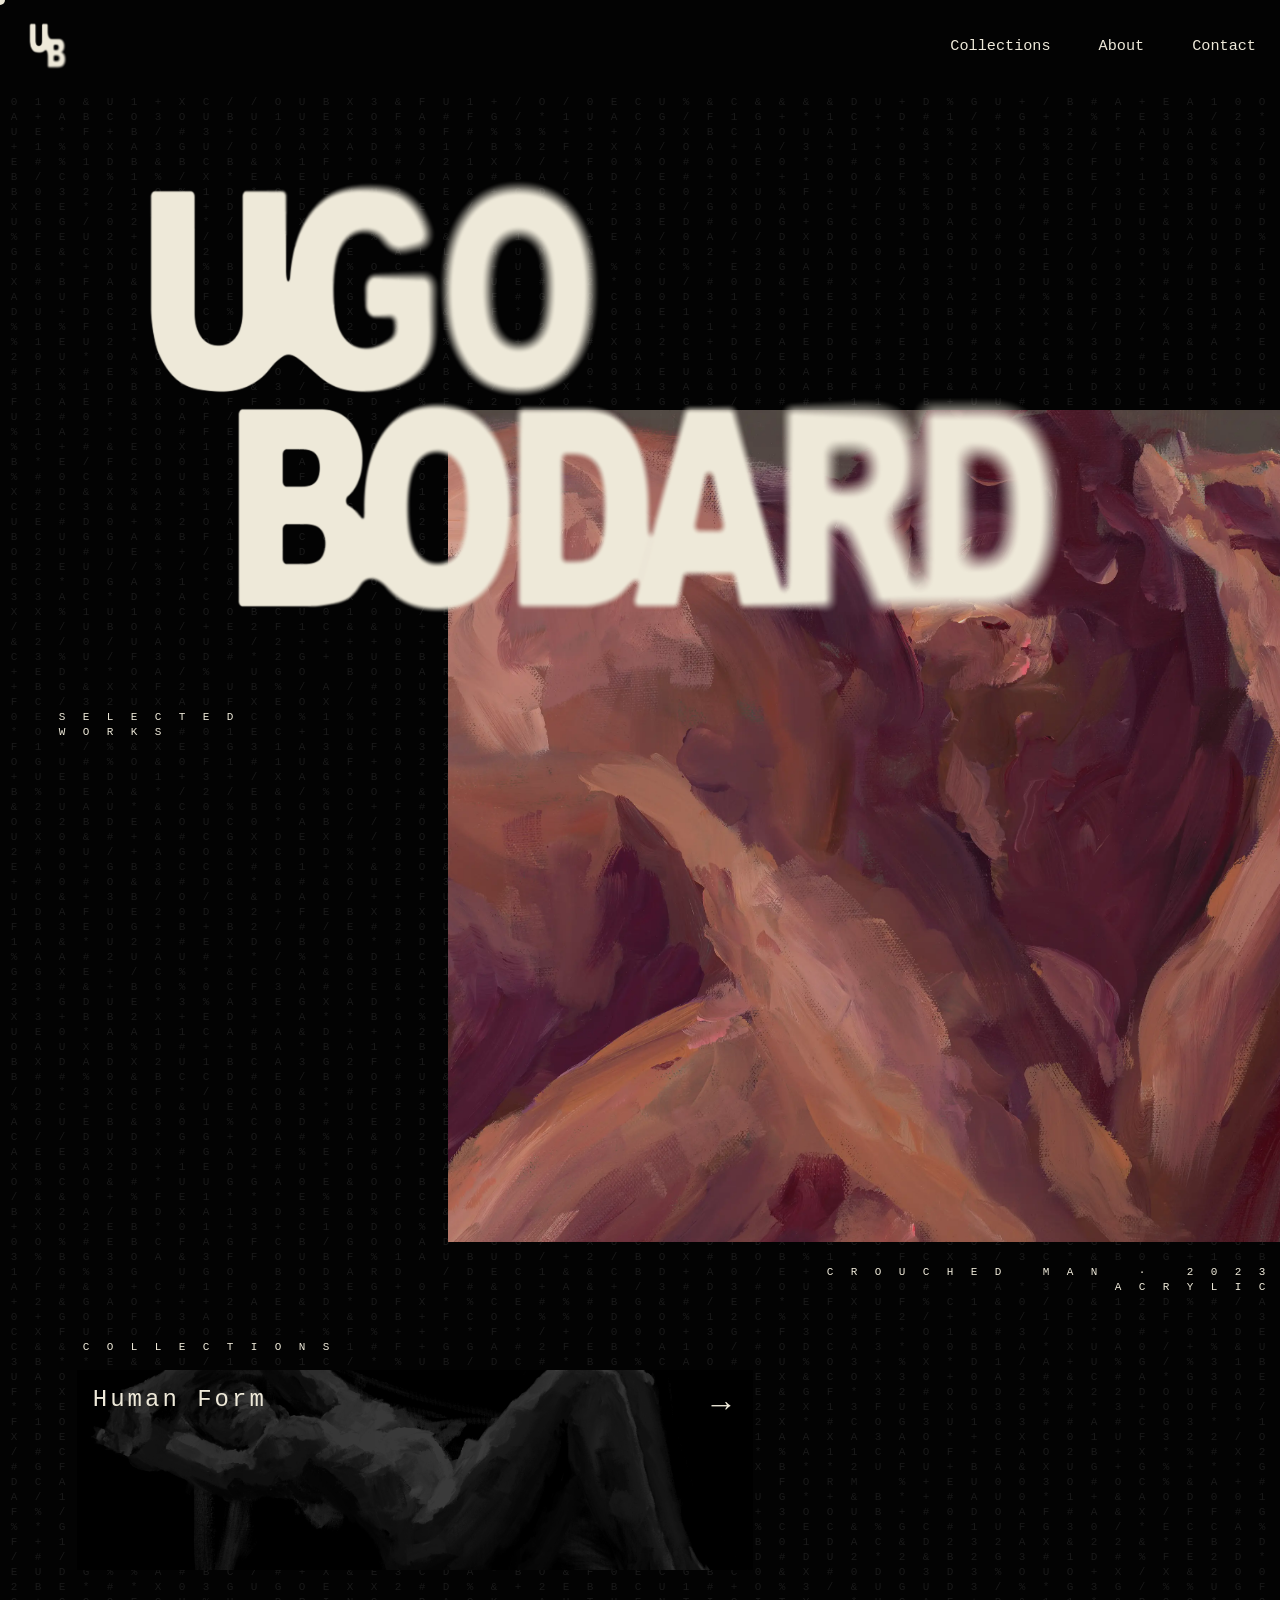
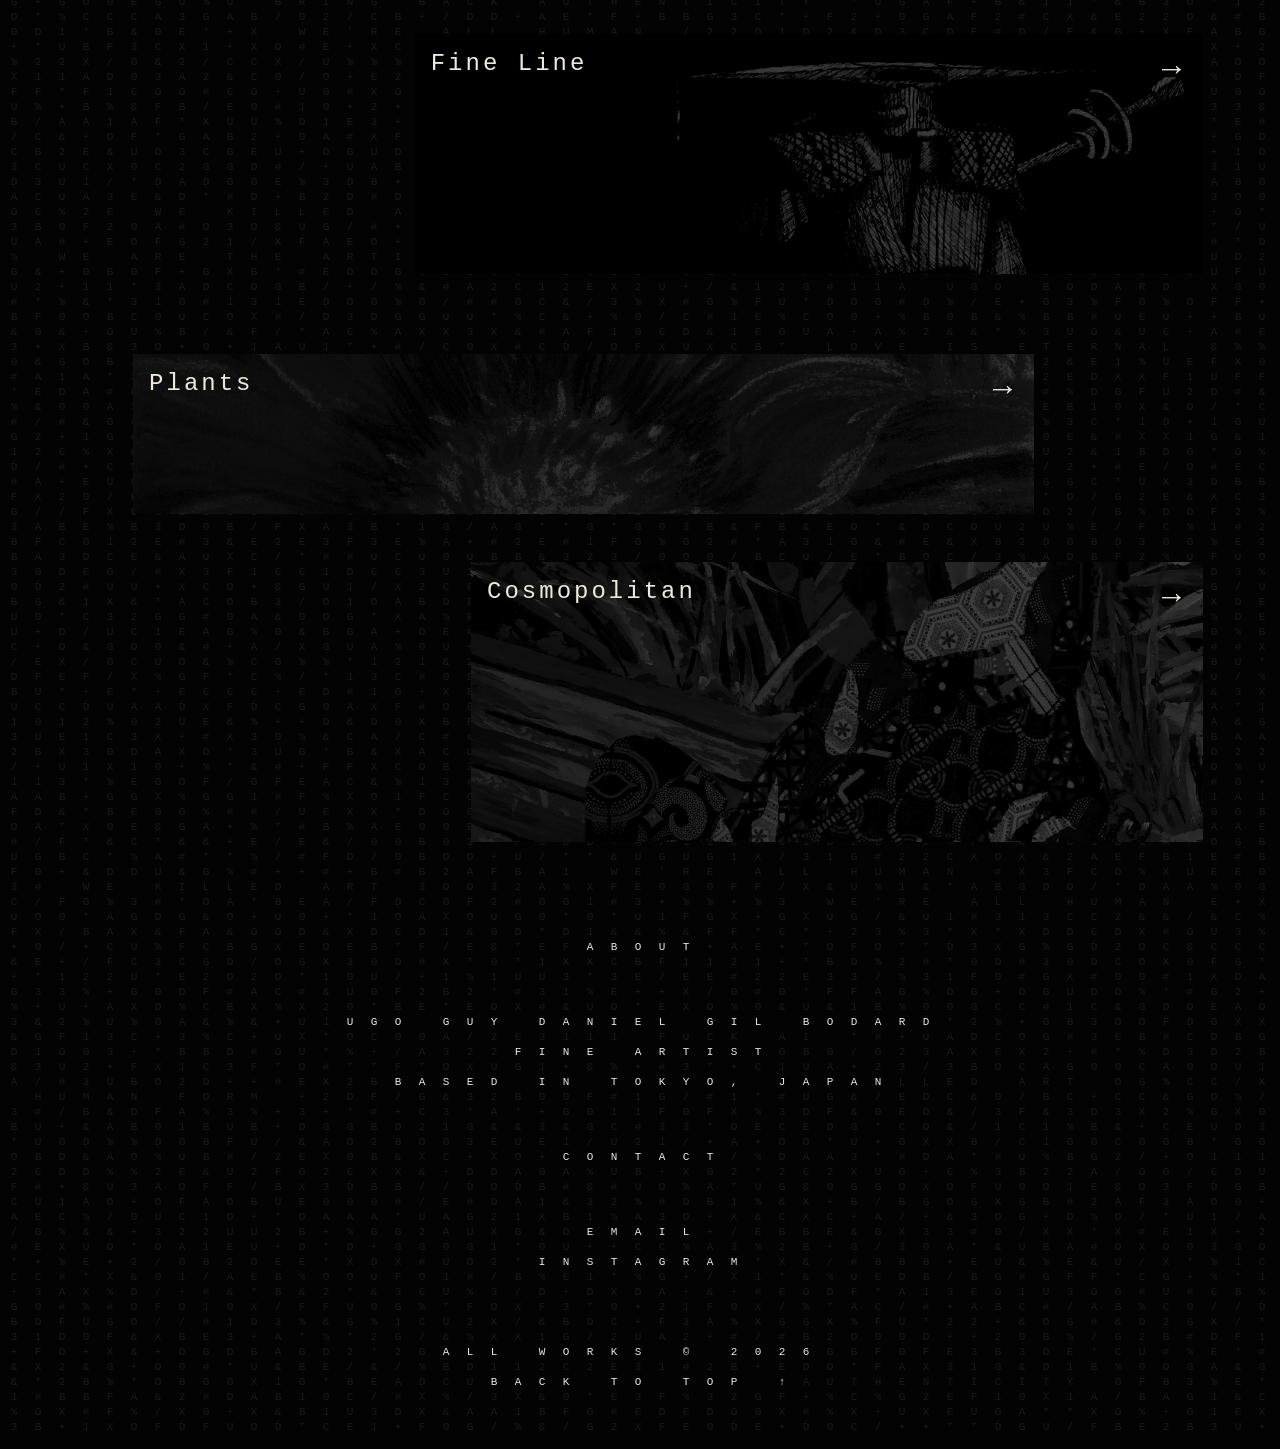
<file: index.html>
<!DOCTYPE html>
<html lang="en">
<head>
    <meta charset="UTF-8">
    <meta name="viewport" content="width=device-width, initial-scale=1.0">
    <link
        href="https://fonts.googleapis.com/css2?family=Archivo+Black&family=Lavishly+Yours&display=swap"
        rel="stylesheet"
    >

    <link rel="stylesheet" href="css/style.css">
</head>
<body>

    <div class="character-background">
        <canvas id="character-base"></canvas>
        <canvas id="character-hover"></canvas>
    </div>

    <div class="custom-cursor"></div>

    <header>
        <nav>
            <a href="index.html" class="logo">
                <img src="images/assets/UB Logo.png" alt="Ugo Bodard Signature">
            </a>

            <ul class="nav-links">
                <li><a href="#collections">Collections</a></li>
                <li><a href="#about">About</a></li>
                <li><a href="#contact">Contact</a></li>
            </ul>
        </nav>
    </header>

    <main>

        <div class="intro">

            <section class="hero">
                <div class="hero-title">
                    <img
                        src="images/assets/UB Title.png"
                        alt="Ugo Bodard"
                        class="hero-logo"
                    >
                </div>
            </section>

            <div class="featured">

                <div class="container">

                    <a href="collections/human-form.html?artwork=8" aria-label="View artwork 8 in Human Form">
                        <img
                            src="images/Webp/Human Form/H8.webp"
                            alt="Featured Artwork — view in Human Form"
                        >
                    </a>

                </div>

            </div>

        </div>

        <section class="collections" id="collections">

            <div class="container">

                <!-- Human Form -->
                <a href="collections/human-form.html" class="collection-card">

                    <img class="human-form-image"
                        src="images/Webp/Human Form/H10.webp"
                        alt="Human Form Collection">

                    <div class="overlay"></div>

                    <div class="card-content">

                        <h3>Human Form</h3>

                        <span>→</span>

                    </div>

                </a>

                <!-- Fine Line -->
                <a href="collections/fine-line.html" class="collection-card">

                    <img class="fine-line-image"
                        src="images/Webp/Fine Line/F4.webp"
                        alt="Fine Line Collection">

                    <div class="overlay"></div>

                    <div class="card-content">

                        <h3>Fine Line</h3>

                        <span>→</span>

                    </div>

                </a>

                <!-- Plants -->
                <a href="collections/plants.html" class="collection-card">

                    <img class="plants-image"
                        src="images/Webp/Plants/P5.webp"
                        alt="Plants Collection">

                    <div class="overlay"></div>

                    <div class="card-content">

                        <h3>Plants</h3>

                        <span>→</span>

                    </div>

                </a>

                <!-- Cosmopolitan -->
                <a href="collections/cosmopolitan.html" class="collection-card">

                    <img class="cosmopolitan-image"
                        src="images/Webp/Cosmopolitan/C7.webp"
                        alt="Cosmopolitan Collection">

                    <div class="overlay"></div>

                    <div class="card-content">

                        <h3>Cosmopolitan</h3>

                        <span>→</span>

                    </div>

                </a>

            </div>

        </section>

        <section class="about" id="about">

            <div class="container">

            </div>

        </section>

    </main>

    <footer id="contact">

    </footer>

    <script src="js/script.js"></script>
</body>
</html>
</file>
<file: css/style.css>
/* =========================================================
   VARIABLES / RESET
========================================================= */
:root{

    /* Colours */

    --background:#030303;
    --text:#eee9d9;
    --secondary:#BEBEB8;

    /* Fonts */

    --title-font:"Courier New", serif;
    --body-font:"Inter", sans-serif;

    /* Spacing */

    --space-xs:0.5rem;
    --space-sm:1rem;
    --space-md:2rem;
    --space-lg:4rem;
    --space-xl:8rem;

    /* Container */

    --container-width:1400px;

    /* Animation */

    --transition:300ms ease;

}

*{
    margin:0;
    padding:0;
    box-sizing:border-box;
}

/* =========================================================
   GLOBAL
========================================================= */

html{
    scroll-behavior:smooth;
}
body{
    background:var(--background);

    color:var(--text);

    font-family:var(--body-font);

    overflow-x:hidden;

    position: relative;
}
a,
button,
input,
textarea,
select,
[role="button"] {
    cursor: none;
}
* {
    cursor: none !important;
}
main {
    position: relative;
    z-index: 1;
}

/* =========================================================
   CUSTOM CURSOR
========================================================= */

@media (hover: none) and (pointer: coarse) {

    .custom-cursor {
        display: none;
    }

    #character-hover {
        display: none;
    }

}

.custom-cursor {
    position: fixed;

    width: 10px;
    height: 10px;

    border-radius: 50%;

    background: var(--text);

    pointer-events: none;

    z-index: 2147483647;

    transform: translate(-50%, -50%);

    mix-blend-mode: difference;

    transition:
        width 0.2s ease,
        height 0.2s ease;
}
.custom-cursor.active {
    width: 28px;
    height: 28px;
}

/* =========================================================
   CHARACTER BACKGROUND
========================================================= */

.character-background {
    position: absolute;

    top: 0;
    left: 0;

    width: 100%;
    height: 100%;

    z-index: 0;

    pointer-events: none;
}
#character-base,
#character-hover {
    position: absolute;

    top: 0;
    left: 0;

    width: 100%;
    height: 100%;
}
#character-hover {
    pointer-events: none;
}
.character {
    display: block;

    text-align: center;

    opacity: 0.7;

    user-select: none;
}

/* =========================================================
   HEADER / NAVIGATION
========================================================= */

header {
    position: fixed;

    top: 0;
    left: 0;

    width: 100%;
    height: 90px;

    background: var(--background);

    z-index: 1000;
}
nav{
    height: 100%;

    display:flex;
    justify-content:space-between;
    align-items:center;

    padding: 0 1.5rem;
}
.logo {
    display: flex;
    align-items: center;
}
.logo img {

    height: 55px;

    width: auto;

    transition:transform var(--transition);

}
.logo:hover img {

    transform: scale(1.05);

}
.nav-links {
    display:flex;

    gap:3rem;

    list-style:none;
}
.nav-links a {

    font-family: "Courier New", monospace;

    color:var(--text);

    text-decoration:none;

    font-size:0.95rem;

    transition:opacity var(--transition);
}
.nav-links a:hover{

    opacity:.6;

}

/* =========================================================
   PAGE
========================================================= */

.page {
    position: relative;
}

/* =========================================================
   CONTAINER
========================================================= */

.container {
    width: 100%;
    max-width: var(--container-width);
    margin-inline: auto;
    padding-inline: 0;
}

/* =========================================================
   INTRO
========================================================= */
.intro {
    position: relative;
    height: calc(20vh + 83vw);
}

/* =========================================================
   HERO
========================================================= */

@media (max-width: 768px) {

    .hero {
        min-height: 100svh;
    }

}
.hero {
    position: relative;
    z-index: 2;
}
.hero-title {
    width: 90vw;
    max-width: 1600px;

    position: absolute;

    left: 2vw;
    top: 7vh;

    z-index: 2;
}
.hero-logo {
    display: block;
    width: 90vw;
    max-width: 1600px;
    height: auto;
}
.hero-name {
    display: flex;
    flex-direction: column;
    align-items: flex-start;
    margin: 0;

    font-family: "Archivo Black", sans-serif;
    font-size: clamp(5rem, 15vw, 16rem);
    font-weight: 400;
    line-height: 0.85;
    letter-spacing: -0.06em;
}
.hero-name span {
    display: block;
    position: relative;
    color: var(--text);
    isolation: isolate;
}
.hero-name span::after {
    content: attr(data-text);
    position: absolute;
    inset: 0;
    color: var(--text);
    filter: blur(7px);
    opacity: 0.9;
    -webkit-mask-image: linear-gradient(
        to right,
        transparent 0%,
        transparent 10%,
        black 100%
    );
    mask-image: linear-gradient(
        to right,
        transparent 0%,
        transparent 10%,
        black 100%
    );
    pointer-events: none;
    z-index: -1;
}
/* =========================================================
   FEATURED ARTWORK
========================================================= */

.featured .container {
    width: 100%;
    height: 100%;
    max-width: none;
    margin: 0;
    padding: 0;
}
.featured {
    position: absolute;

    top: calc(20vh + 18vw);
    right: 0;

    width: 65vw;
    aspect-ratio: 1 / 1;

    z-index: 0;

    overflow: hidden;
}
.featured img {
    width: 100%;
    height: 100%;

    object-fit: cover;

    object-position: 50% 50%;

    transform: scale(2) translate(-10%, 20%);

    display: block;
}

/* =========================================================
   COLLECTION CARDS
========================================================= */

.collections {
    padding: var(--space-xl) 6vw;
}
.collection-card{

    position:relative;

    color:var(--text);

    text-decoration:none;

    display:block;

    height:150px;

    border-radius:0;

    overflow:hidden;

    margin-bottom:0rem;


}
.collection-card img{

    width:100%;

    height:100%;

    object-fit:cover;

    filter:grayscale(100%) contrast(140%) brightness(.35);

    transition: filter 600ms ease;
    will-change: filter;

}
.human-form-image{
    object-position: center 45%;
}
.fine-line-image{
    object-position: center 2%;
}
.plants-image{
    object-position: center 50%;
}
.cosmopolitan-image{
    object-position: center 17%;
}
.overlay{

    position:absolute;

    inset:0;

    background:linear-gradient(

        to right,

        rgba(0,0,0,.45),

        rgba(0,0,0,.25)

    );

}
.card-content{

    position:absolute;

    inset:0;

    display:flex;

    justify-content:space-between;

    align-items:top;

    padding:1rem;

}
.card-content h3{

    font-family:var(--title-font);

    font-size:1.5rem;

    font-weight:300;

    letter-spacing:3px;

}
.card-content span{

    font-size:2rem;

    transition:transform .4s ease;

}
.collection-card:hover img{

    filter:grayscale(100%) contrast(140%) brightness(1);

}
.collection-card:hover span{

    transform:translateX(10px);

}
.collections .collection-card:nth-of-type(1) {
    width: 60%;
    height: 200px;
    margin-bottom: 4rem;
}
.collections .collection-card:nth-of-type(2) {
    width: 70%;
    height: 240px;
    margin-left: auto;
    margin-bottom: 5rem;
}
.collections .collection-card:nth-of-type(3) {
    width: 80%;
    height: 160px;
    margin-left: 5%;
    margin-bottom: 3rem;
}
.collections .collection-card:nth-of-type(4) {
    width: 65%;
    height: 280px;
    margin-left: auto;
    margin-bottom: 4rem;
}

/* =========================================================
   ABOUT
========================================================= */

.about {
    position: relative;
    min-height:35vh;
    padding: 0 6vw 2rem;
}

/* =========================================================
   GRID EMAIL LINK
========================================================= */

.grid-email-link {
    position: absolute;

    display: block;

    z-index: 10;

    background: transparent;

    cursor: none;

    pointer-events: auto;
}

/* =========================================================
   FOOTER
========================================================= */

footer {
    position: relative;
    min-height: 100px;
    width: 100%;
}
.grid-back-to-top {
    position: absolute;
    display: block;
    z-index: 10;
    background: transparent;
    cursor: none;
}
@media (max-width: 600px) {
    .collection-card {
        position: relative;
        z-index: 1;
        touch-action: manipulation;
    }

    .collection-card .overlay,
    .collection-card .card-content {
        pointer-events: none;
    }

    .card-content h3 {
        font-size: 1rem;
        letter-spacing: 2px;
    }
    .collection-card:first-of-type {
        position: relative;
        z-index: 9999;
    }
    .collection-card {
        height: 110px;
    }

    .collections .collection-card:nth-of-type(1) {
        width: 90%;
        height: 110px;
        margin: 0 0 2.5rem 0;
    }

    .collections .collection-card:nth-of-type(2) {
        width: 90%;
        height: 110px;
        margin: 0 0 2.5rem auto;
    }

    .collections .collection-card:nth-of-type(3) {
        width: 90%;
        height: 110px;
        margin: 0 0 2.5rem 5%;
    }

    .collections .collection-card:nth-of-type(4) {
        width: 90%;
        height: 110px;
        margin: 0 0 2.5rem auto;
    }

}
</file>
